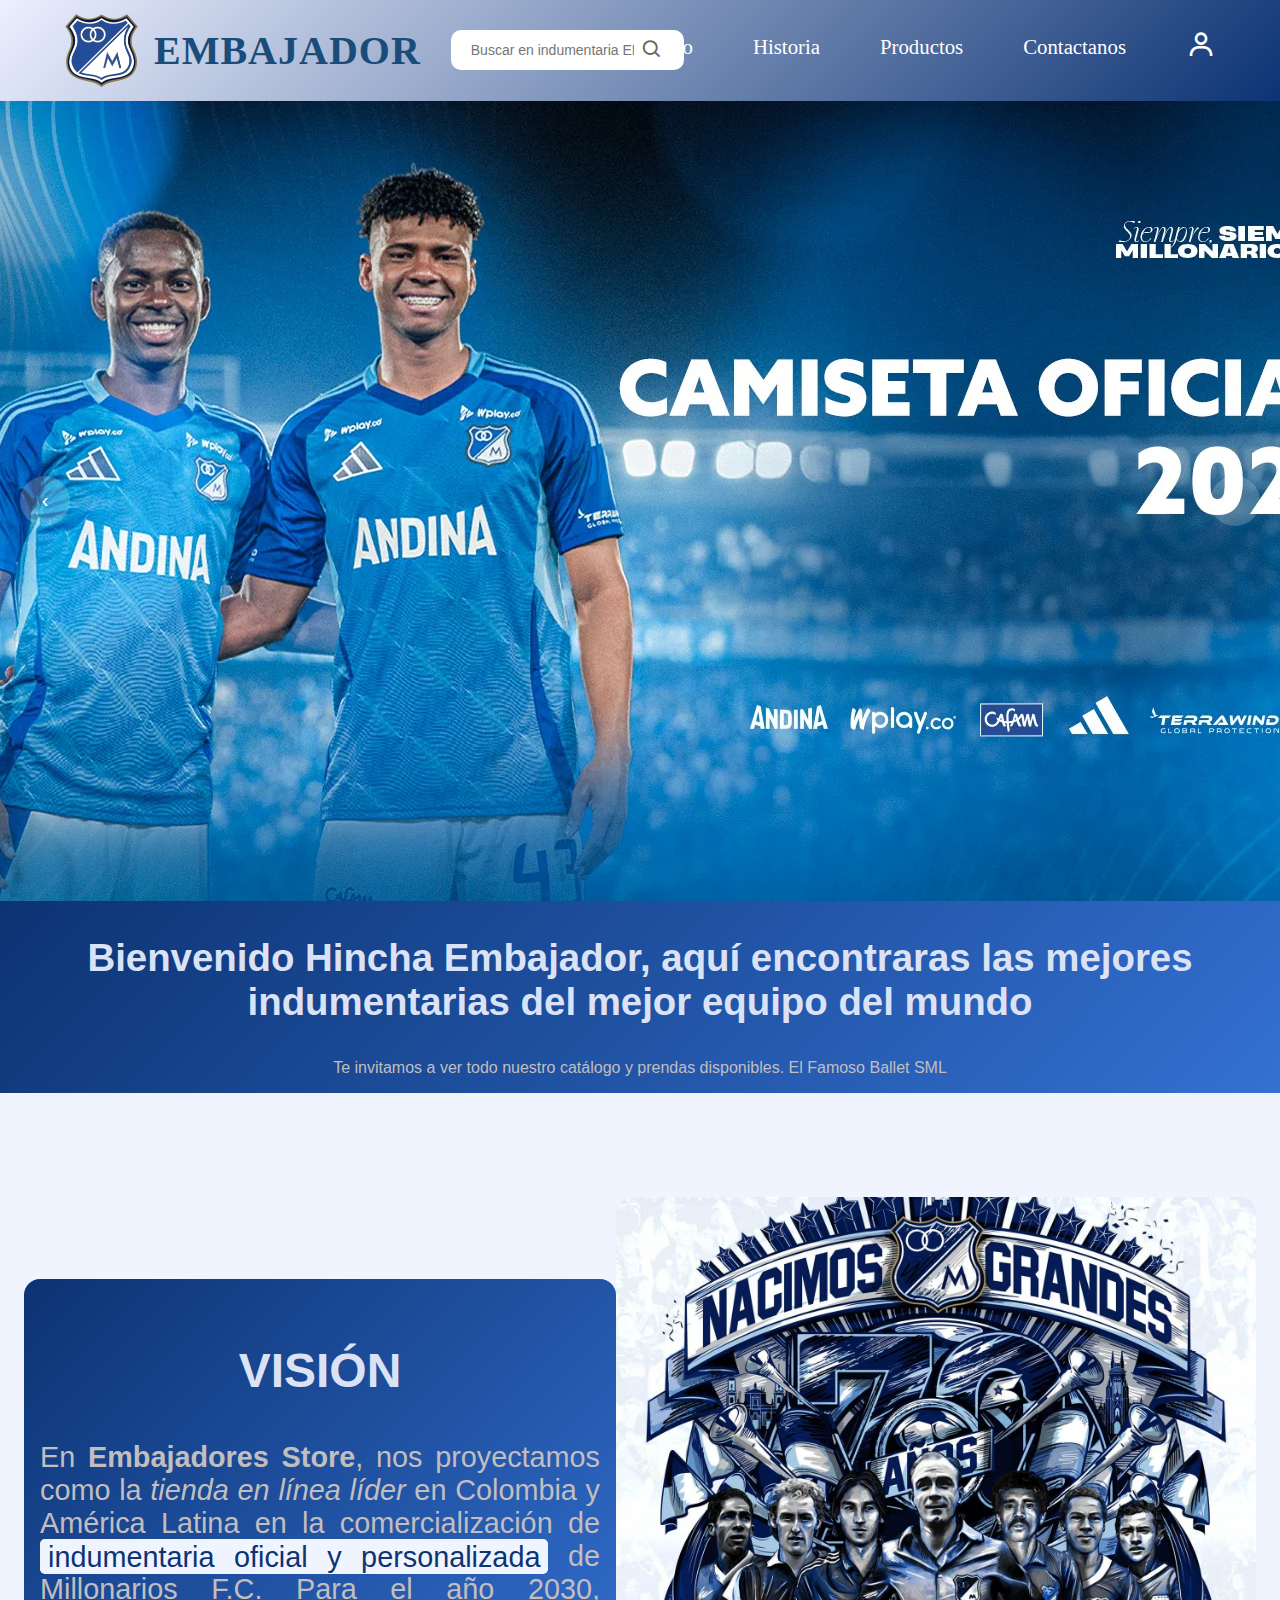
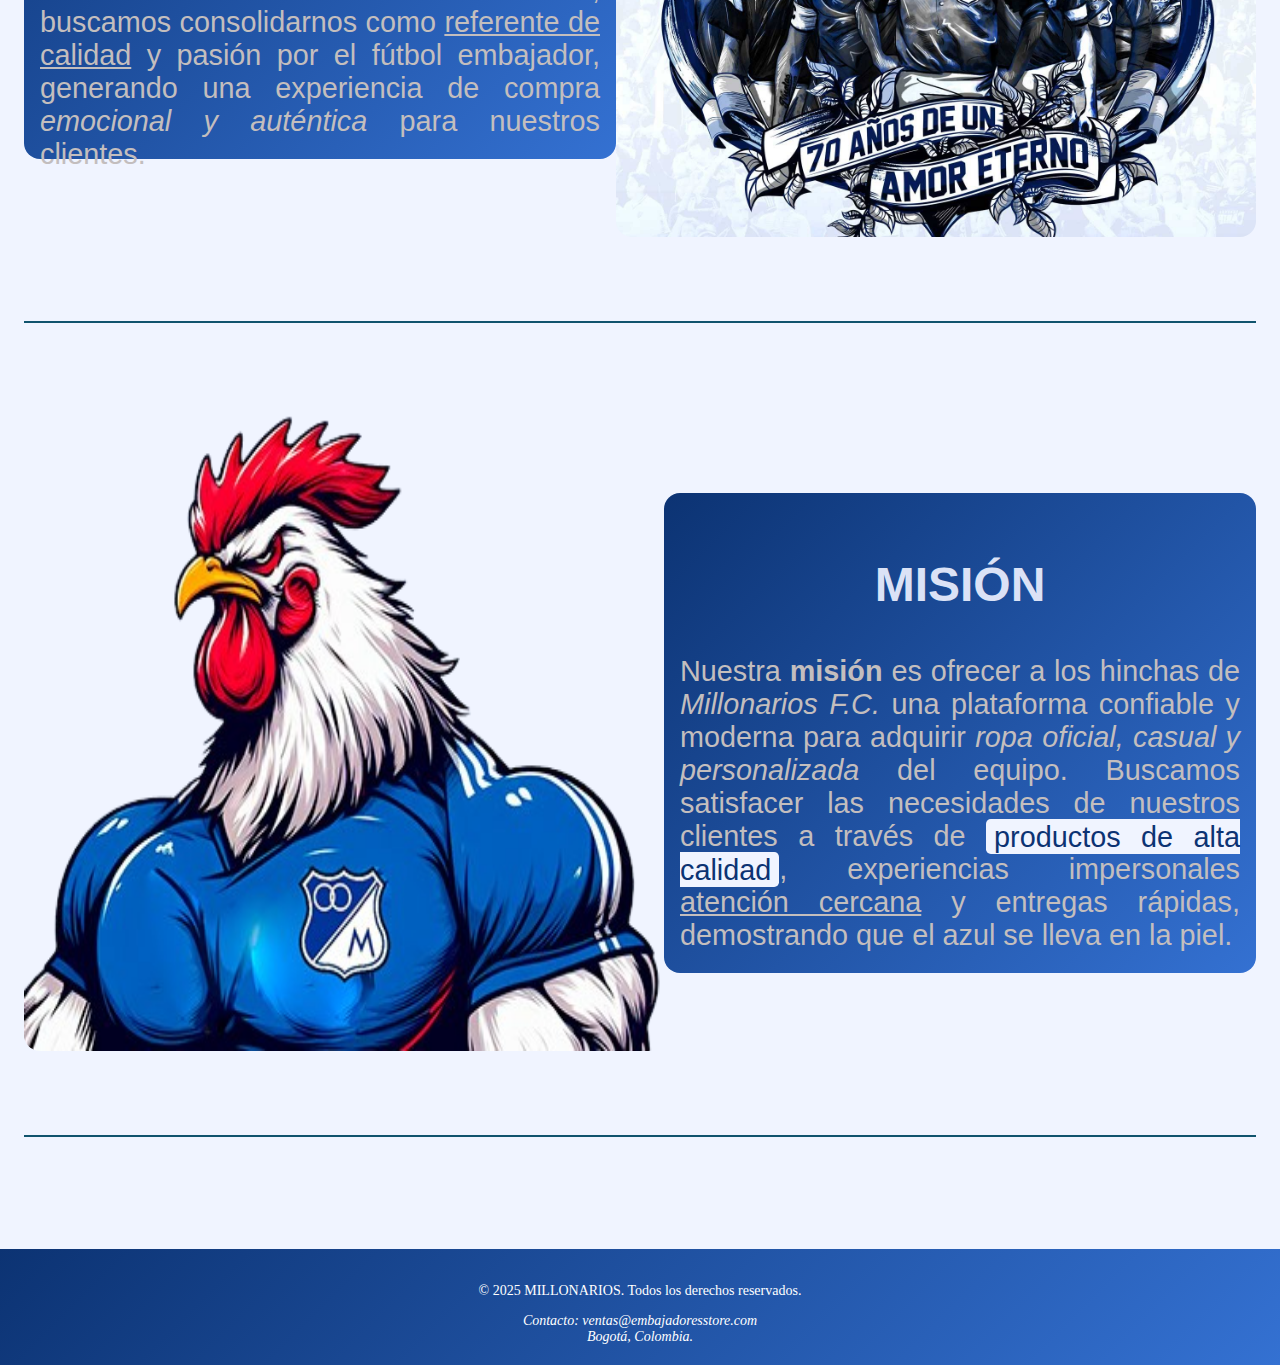
<file: index.html>
<!DOCTYPE html>
<!-- Declaración del tipo de documento: HTML5 -->
<html lang="es">
<head>
    <!-- Configuración de codificación y responsive design -->
    <meta charset="UTF-8">
    <meta name="viewport" content="width=device-width, initial-scale=1.0">
    
    <!-- Título de la pestaña del navegador -->
    <title>EMBAJADORES F.C.</title>

    <!-- Vinculación a la hoja de estilos personalizada -->
    <link rel="stylesheet" href="vistas/css/style.css">

    <!-- Vinculación a los iconos de Boxicons -->
    <link href='https://unpkg.com/boxicons@2.1.4/css/boxicons.min.css' rel='stylesheet'>

    <!-- Ícono de la pestaña del navegador -->
    <link rel="icon" href="vistas/img/Millos.png" type="image/png">
</head>
<body>

    <!-- Encabezado principal con logo, buscador y menú de navegación -->
    <header class="header">
        <div class="header-content">

            <!-- Sección del logo -->
            <div class="logo">
                <img class="logo-millos" src="vistas/img/Millos.png" alt="">
                <h1>EMBAJADOR</h1>
            </div>
            
            <!-- Buscador en la cabecera -->
            <div class="buscador">
                <input type="text" placeholder="Buscar en indumentaria EMBAJADORA..." />
                <button class="buscador-btn"><i class='bx bx-search'></i></button>
            </div>
            
            <!-- Menú de navegación -->
            <nav class="nav-menu">
                <a href="index.html">Inicio</a>
                <a href="vistas/html/historia.html">Historia</a>
                <a href="vistas/html/productos.html">Productos</a>
                <a href="vistas/html/contactanos.html">Contactanos</a>

                <!-- Ícono de usuario (enlace a login) -->
                <div class="user-icon">
                    <a href="vistas/html/login.html"><i class='bx bx-user'></i></a>
                </div>
            </nav>
        </div>
    </header>

    <!-- Sección de carrusel o banner con imágenes destacadas -->
    <section class="millos-banner">
        <!-- Flecha izquierda para desplazamiento -->
        <button class="nav-arrow left">‹</button>

        <!-- Contenedor del carrusel -->
        <div class="carrusel-content">
            <div class="img_carrusel">
                <img src="vistas/img/carrusel_1.webp" alt="">
            </div>
        </div>

        <!-- Flecha derecha para desplazamiento -->
        <button class="nav-arrow right">›</button>
    </section>

    <!-- Sección de bienvenida -->
    <section class="welcome-section">
        <h3>Bienvenido Hincha Embajador, aquí encontraras las mejores indumentarias del mejor equipo del mundo</h3>
        <p>Te invitamos a ver todo nuestro catálogo y prendas disponibles. El Famoso Ballet SML</p>
    </section>

    <!-- Sección de información institucional (visión y misión) -->
    <section class="conocenos">

        <!-- Sub-sección Visión -->
        <section class="vision">
            <div class="vision-section">
                <h3>VISIÓN</h3>
                <p>
                    En <strong>Embajadores Store</strong>, nos proyectamos como la <em>tienda en línea líder</em> en Colombia y América Latina en la comercialización de 
                    <mark>indumentaria oficial y personalizada</mark> de Millonarios F.C. 
                    Para el año 2030, buscamos consolidarnos como <ins>referente de calidad</ins> y pasión por el fútbol embajador, 
                    generando una experiencia de compra <i>emocional y auténtica</i> para nuestros clientes.
                </p>
            </div>

            <!-- Imagen asociada a la visión -->
            <div class="img_vision">
                <img src="vistas/img/vision.jpg" alt="">
            </div>
        </section>

        <!-- Línea divisoria -->
        <hr class="linea-index">

        <!-- Sub-sección Misión -->
        <section class="mision">
            <!-- Imagen asociada a la misión -->
            <div class="img_mision">
                <img src="vistas/img/mision.png" alt="">
            </div>

            <div class="mision-section">
                <h3>MISIÓN</h3>
                <p>
                    Nuestra <strong>misión</strong> es ofrecer a los hinchas de <cite>Millonarios F.C.</cite> una plataforma confiable y moderna para adquirir 
                    <em>ropa oficial, casual y personalizada</em> del equipo. Buscamos satisfacer las necesidades de nuestros clientes a través de 
                    <mark>productos de alta calidad</mark>, experiencias impersonales <ins>atención cercana</ins> y entregas rápidas, 
                    demostrando que el azul se lleva en la piel.
                </p>
            </div>
        </section>

        <!-- Línea divisoria -->
        <hr class="linea-index">

    </section>

    <!-- Pie de página con derechos de autor y datos de contacto -->
    <footer>
        <p>&copy; 2025 MILLONARIOS. Todos los derechos reservados.</p>

        <!-- Información de contacto -->
        <address>
            Contacto: ventas@embajadoresstore.com<br>
            Bogotá, Colombia.
        </address>
    </footer>
    
</body>
</html>
</file>
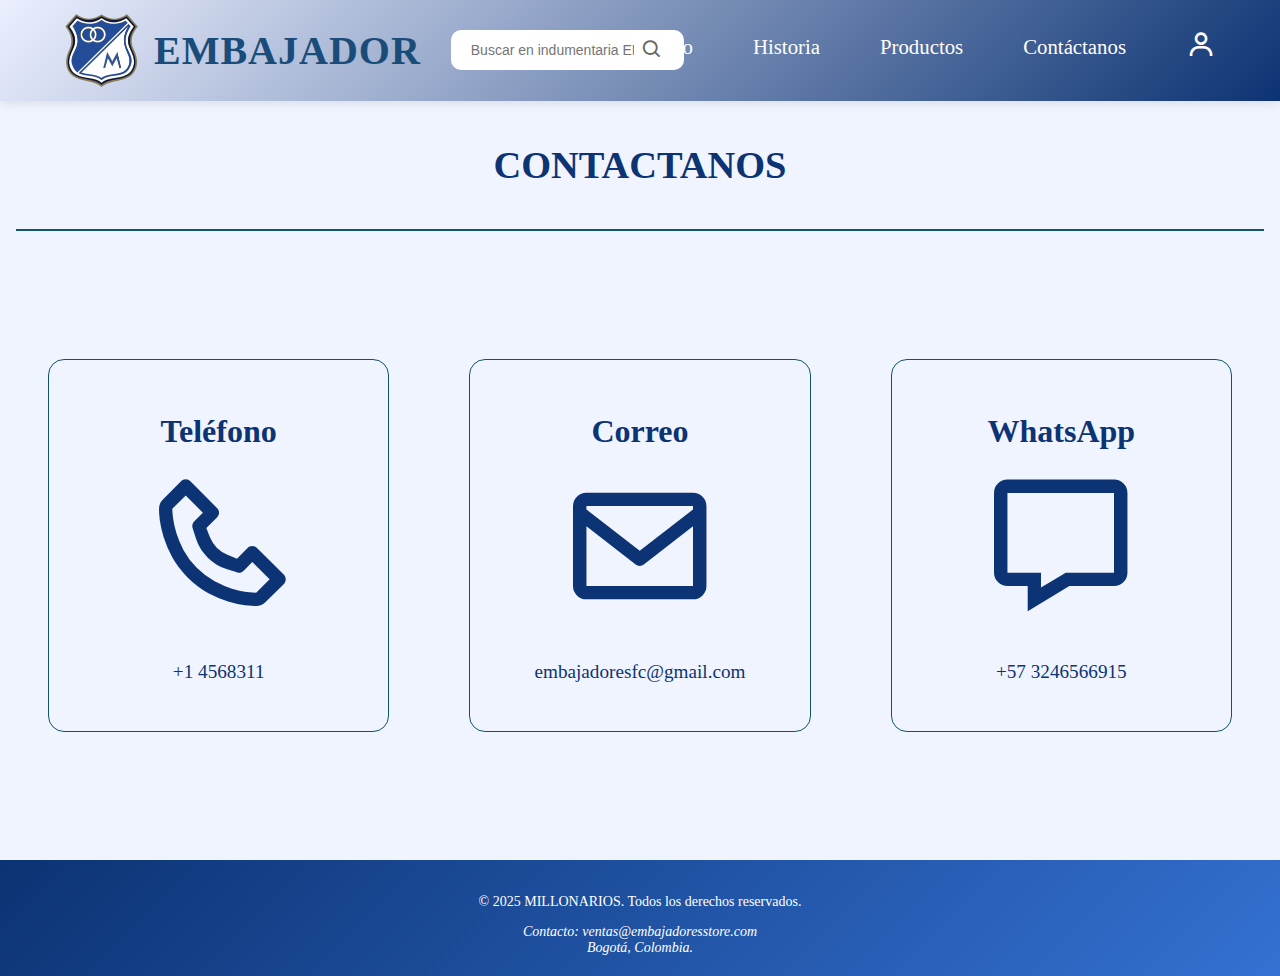
<file: vistas/html/contactanos.html>
<!DOCTYPE html>
<html lang="en">
<head>
    <meta charset="UTF-8">
    <meta name="viewport" content="width=device-width, initial-scale=1.0">
    <title>EMBAJADORES F.C.</title>
    <link rel="stylesheet" href="../css/style.css">
    <link href='https://unpkg.com/boxicons@2.1.4/css/boxicons.min.css' rel='stylesheet'>
    <link rel="icon" href="../img/Millos.png" type="image/png">
</head>
<body>

    <!-- Encabezado -->
    <header class="header">
        <div class="header-content">
            <div class="logo">
                <img class="logo-millos" src="../img/Millos.png" alt="Logo Millonarios F.C.">
                <h1>EMBAJADOR</h1>
            </div>
            
            <!-- Buscador -->
            <div class="buscador">
                <input type="text" placeholder="Buscar en indumentaria EMBAJADORA..." />
                <button class="buscador-btn"><i class='bx bx-search'></i></button>
            </div>
            
            <!-- Menú de navegación -->
            <nav class="nav-menu">
                <a href="../../index.html">Inicio</a>
                <a href="historia.html">Historia</a>
                <a href="productos.html">Productos</a>
                <a href="contactanos.html">Contáctanos</a>
                <div class="user-icon">
                    <a href="login.html"><i class='bx bx-user'></i></a>
                </div>
            </nav>
        </div>
    </header>

    <!-- Contenido principal -->
    <main class="contenido-main">
        <div class="titulo">
            <h3>CONTACTANOS</h3>
        </div>

        <hr class="linea-titulo">

        <section class="contactanos-section">
            
            <!-- Teléfono -->
            <div class="contactanos-contenido">
                <h1>Teléfono</h1>
                <i class='bx bx-phone'></i> 
                <p>+1 4568311</p>
            </div>

            <!-- Correo -->
            <div class="contactanos-contenido">
                <h1>Correo</h1>
                <i class='bx bx-envelope'></i>   
                <p>embajadoresfc@gmail.com</p>
            </div>

            <!-- WhatsApp -->
            <div class="contactanos-contenido">
                <h1>WhatsApp</h1>
                <i class='bx bx-message'></i>  
                <p>+57 3246566915</p>
            </div>

        </section>
    </main>

    <!-- Pie de página -->
    <footer>
        <p>&copy; 2025 MILLONARIOS. Todos los derechos reservados.</p>
        <address>
            Contacto: ventas@embajadoresstore.com<br>
            Bogotá, Colombia.
        </address>
    </footer>

</body>
</html>
</file>
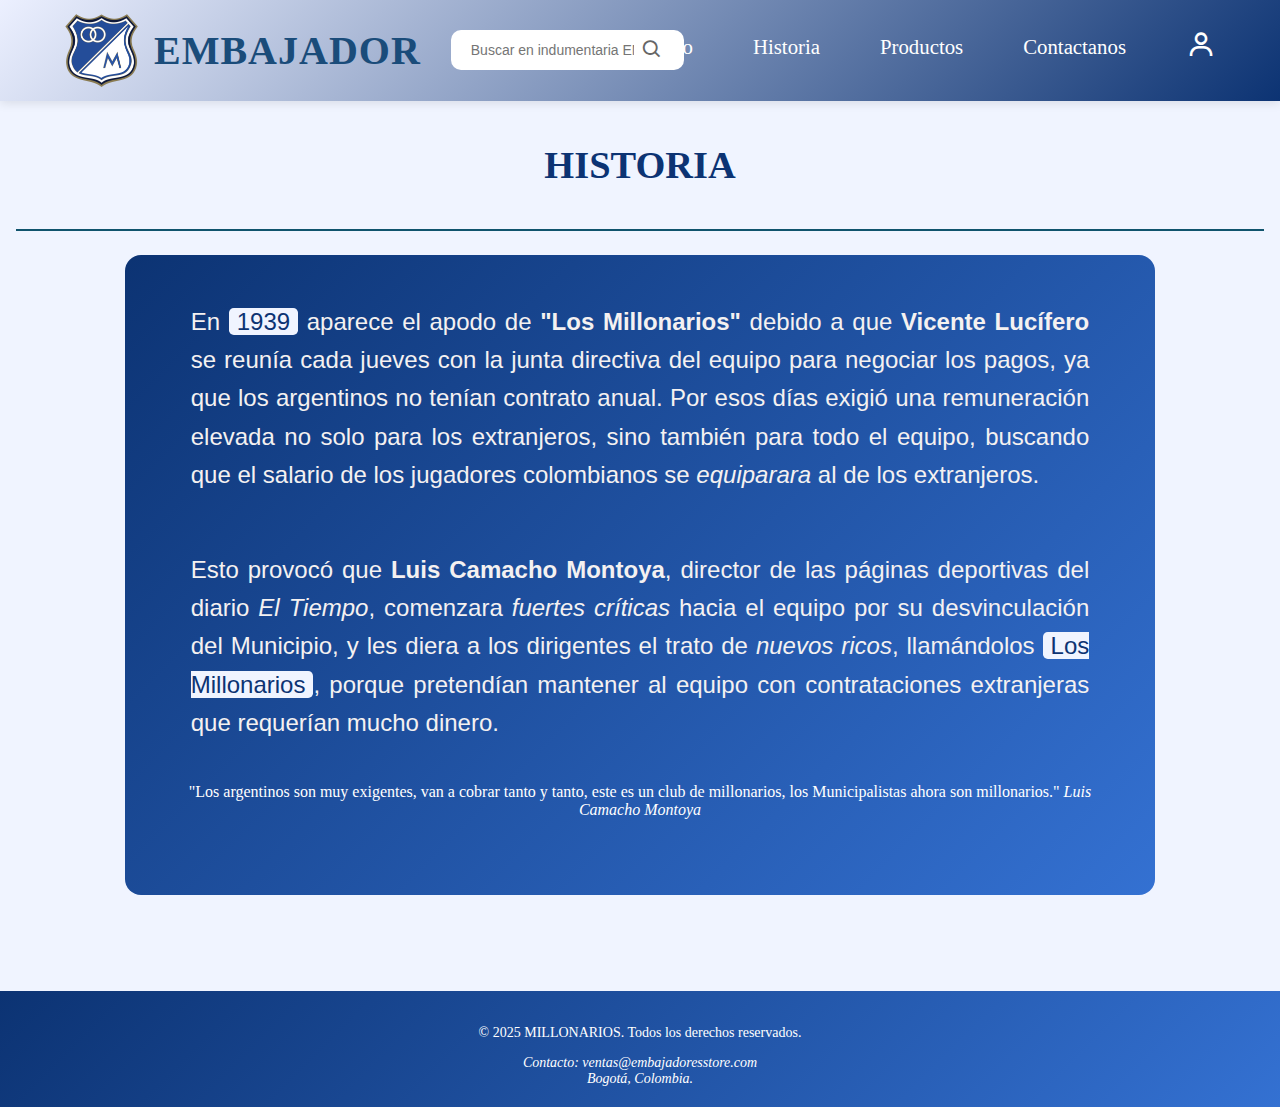
<file: vistas/html/historia.html>
<!DOCTYPE html>
<html lang="en">
<head>
    <!-- Configuración básica del documento -->
    <meta charset="UTF-8">
    <meta name="viewport" content="width=device-width, initial-scale=1.0">
    <title>EMBAJADORES F.C.</title>

    <!-- Enlace a la hoja de estilos personalizada -->
    <link rel="stylesheet" href="../css/style.css">

    <!-- Iconos de Boxicons -->
    <link href='https://unpkg.com/boxicons@2.1.4/css/boxicons.min.css' rel='stylesheet'>

    <!-- Icono del sitio (favicon) -->
    <link rel="icon" href="../img/Millos.png" type="image/png">
</head>
<body>

    <!-- Encabezado principal con logo, buscador y menú de navegación -->
    <header class="header">
        <div class="header-content">

            <!-- Sección del logo -->
            <div class="logo">
                <img class="logo-millos" src="../img/Millos.png" alt="">
                <h1>EMBAJADOR</h1>
            </div>
            
            <!-- Barra de búsqueda -->
            <div class="buscador">
                <input type="text" placeholder="Buscar en indumentaria EMBAJADORA..." />
                <button class="buscador-btn"><i class='bx bx-search'></i></button>
            </div>
            
            <!-- Menú de navegación -->
            <nav class="nav-menu">
                <a href="../../index.html">Inicio</a>
                <a href="historia.html">Historia</a>
                <a href="productos.html">Productos</a>
                <a href="contactanos.html">Contactanos</a>

                <!-- Icono de usuario (acceso a login) -->
                <div class="user-icon">
                    <a href="login.html"><i class='bx bx-user'></i></a>
                </div>
            </nav>
        </div>
    </header>

    <!-- Contenido principal de la página -->
    <main class="contenido-main">

        <!-- Título principal -->
        <div class="titulo">
            <h3>HISTORIA</h3>
        </div>

        <!-- Línea divisoria -->
        <hr class="linea-titulo">

        <!-- Sección que contiene la historia del club -->
        <section class="historia-section">

            <!-- Contenedor del contenido textual e imágenes -->
            <div class="contenido-historia">
                
                <!-- Primer párrafo de la historia -->
                <p>En <mark>1939</mark> aparece el apodo de <strong>"Los Millonarios"</strong> debido a que <b>Vicente Lucífero</b> 
                se reunía cada jueves con la junta directiva del equipo para negociar los pagos, ya que los argentinos no tenían contrato anual.
                Por esos días exigió una remuneración elevada no solo para los extranjeros, sino también para todo el equipo, 
                buscando que el salario de los jugadores colombianos se <em>equiparara</em> al de los extranjeros.</p>

                <!-- Segundo párrafo y cita histórica -->
                <p>Esto provocó que <strong>Luis Camacho Montoya</strong>, director de las páginas deportivas del diario <cite>El Tiempo</cite>, 
                comenzara <em>fuertes críticas</em> hacia el equipo por su desvinculación del Municipio, y les diera a los dirigentes el trato de 
                <i>nuevos ricos</i>, llamándolos <mark>Los Millonarios</mark>,
                porque pretendían mantener al equipo con contrataciones extranjeras que requerían mucho dinero.</p>

                <!-- Cita textual del periodista -->
                <blockquote>
                "Los argentinos son muy exigentes, van a cobrar tanto y tanto, este es un club de millonarios,
                los Municipalistas ahora son millonarios."
                <cite>Luis Camacho Montoya</cite>
                </blockquote>

                <!-- Galería de imágenes históricas -->
                <div class="contenido-img-historia">
                    <div class="img-historia">
                        <img src="../img/historia_1.jpg" alt="">
                    </div>
                    <div class="img-historia">
                        <img src="../img/historia_2.jpeg" alt="">
                    </div>
                </div>

                <!-- Continuación de la narrativa histórica -->
                <p>Así nació el apodo que se convertiría en su <strong>nombre definitivo</strong>, 
                ya que la gente empezó a conocer y llamar al equipo más por el apodo <mark>"Los Millonarios"</mark>
                que por su nombre original. Cabe resaltar que en el año <sup>1932</sup>, el club argentino <strong>River Plate</strong> 
                ya tenía ese apodo por hacer grandes contrataciones en esa época.</p>

                <!-- Imagen individual -->
                <div class="contenido-img-historia">
                    <div class="img-historia2">
                        <img src="../img/historia_3.jpg" alt="">
                    </div>
                </div>

                <!-- Detalles del origen del nombre oficial y resultados del primer partido con el nombre -->
                <p>El <b>13 de agosto de 1939</b>, en una reunión en el Café <q>El Gato Negro</q> (calle 16 con carrera octava), 
                denominaron oficialmente al equipo como <ins>"Los Millonarios"</ins>, como parte de un agregado en su nombre. 
                Ese mismo día, golearon <strong>6-0</strong> al <i>Deportivo Barranquilla</i>, con goles de <b>Luis Timón</b> (1-0 <em>
                en franco offside</em>, y 5-0), <b>Martínez</b>, <b>Ruiz Díaz</b>, <b>Zapata</b> y un <del>autogol</del> 
                <ins>gol en contra</ins> de <b>López</b>.</p>

                <!-- Más imágenes históricas -->
                <div class="contenido-img-historia">
                    <div class="img-historia">
                        <img src="../img/historia_5.png" alt="">
                    </div>
                    <div class="img-historia">
                        <img src="../img/historia_6.jpg" alt="">
                    </div>
                </div>

                <!-- Descripción del uniforme original -->
                <p>En ese juego estrenaron un uniforme azul con medias grises, inspirado en el que usaba el equipo argentino <strong>Tigre</strong>, 
                que había sido portada de la revista <cite>El Gráfico</cite>, y del cual <b>Fernando Paternoster</b> era hincha. Posteriormente, 
                por sugerencia del dirigente <b>Manuel Briceño Pardo</b>, se cambió la pantaloneta a color blanco y las medias a azul, 
                estableciendo así el uniforme actual.</p>

                <!-- Formación inicial del equipo con nombres de los jugadores -->
                <p>El primer equipo al que se le llamó <mark>Millonarios</mark> formaba con: <small>Carlos Álvarez, Antenor Rodríguez (Capitán), 
                Ignacio ‘‘Nacho’’ Izquierdo, Alfredo Cuezzo, Alfonso ‘‘Che’’ Piedrahíta, Óscar Sabransky, Vicente Lucífero, Antonio Ruiz Díaz,
                Luis Timón, José Antonio ‘‘Mico’’ Zapata y Antonio Martínez.</small></p>

                <!-- Imagen adicional -->
                <div class="contenido-img-historia">
                    <div class="img-historia2">
                        <img src="../img/historia_4.jpg" alt="">
                    </div>
                </div>

                <!-- Final de la narración histórica -->
                <p>Desde su creación, <strong>Millonarios</strong> se convirtió en uno de los equipos más importantes de Colombia,
                al conseguir títulos en torneos de liga aficionados, partidos internacionales, y al hacer giras por todo el país logrando importantes 
                triunfos. Fue también <em>gran favorito</em> desde el inicio del primer campeonato de Fútbol Profesional Colombiano en <b>1948</b>.</p>

                <!-- Imagen final -->
                <div class="contenido-img-historia">
                    <div class="img-historia2">
                        <img src="../img/historia_7.jpg" alt="">
                    </div>
                </div>

            </div>
        </section>
    </main>

    <!-- Pie de página con derechos de autor e información de contacto -->
    <footer>
        <p>&copy; 2025 MILLONARIOS. Todos los derechos reservados.</p>
        <address>
            Contacto: ventas@embajadoresstore.com<br>
            Bogotá, Colombia.
        </address>
    </footer>

</body>
</html>
</file>
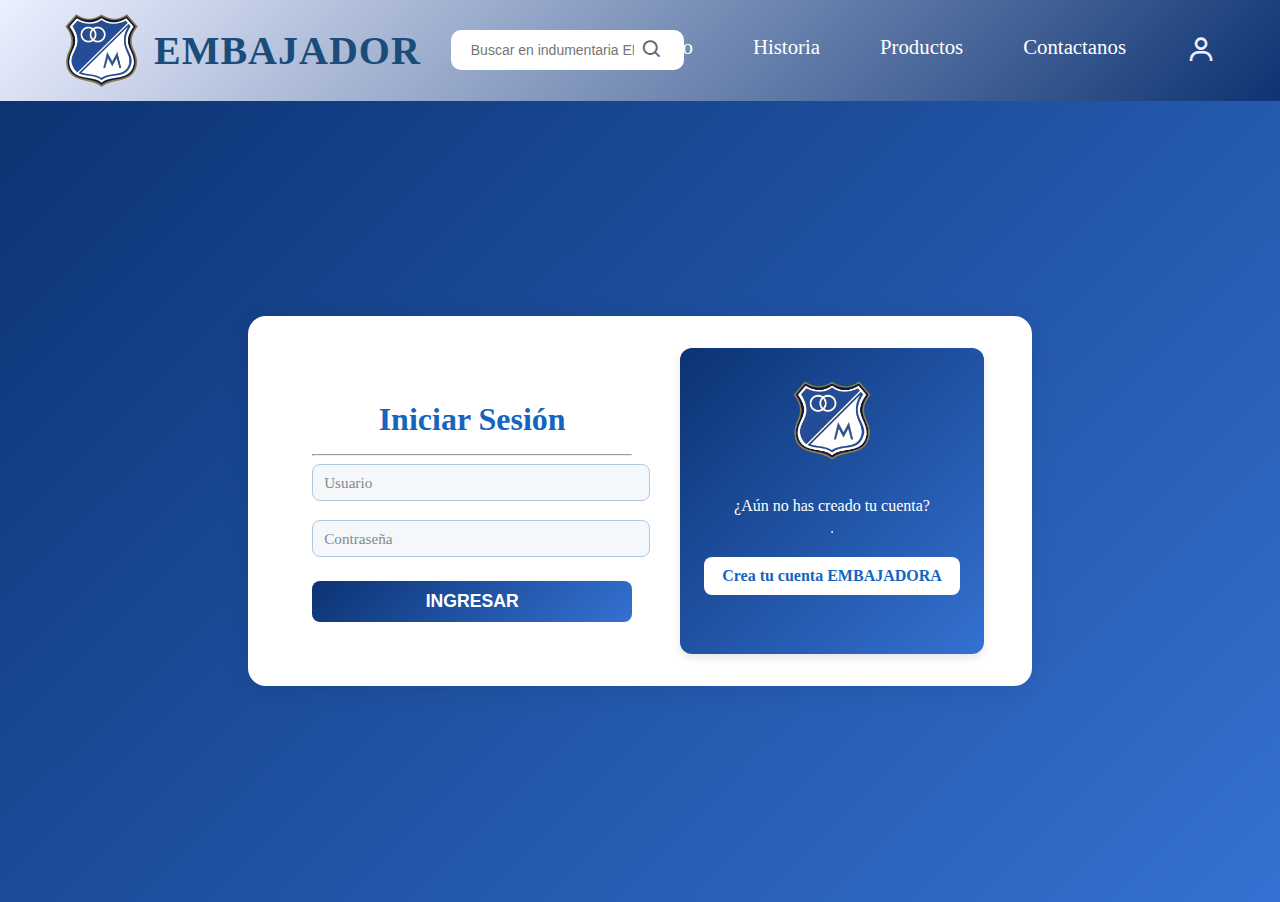
<file: vistas/html/login.html>
<!DOCTYPE html>
<html lang="en">
<head>
    <meta charset="UTF-8">
    <meta name="viewport" content="width=device-width, initial-scale=1.0">
    <title>EMBAJADORES F.C.</title>
    <link rel="stylesheet" href="../css/style.css">
    <link href='https://unpkg.com/boxicons@2.1.4/css/boxicons.min.css' rel='stylesheet'>
    <link rel="icon" href="../img/Millos.png" type="image/png">
</head>
<body >

    
    <header class="header">
        <div class="header-content">
            <div class="logo">
                <img class="logo-millos" src="../img/Millos.png" alt="">
                <h1>EMBAJADOR</h1>
            </div>
            
            <div class="buscador">
                <input type="text" placeholder="Buscar en indumentaria EMBAJADORA..." />
                <button class="buscador-btn"><i class='bx  bx-search'  ></i> </button>
            </div>
            
            <nav class="nav-menu">
                <a href="../../index.html">Inicio</a>
                <a href="historia.html">Historia</a>
                <a href="productos.html">Productos</a>
                <a href="contactanos.html">Contactanos</a>
                <div class="user-icon"><i class='bx  bx-user'  ></i></div>
            </nav>
        </div>
    </header>


<main class="contenido-main-login">
        
    <section class="login">
        <div class="contenedor">
            <div class="rayas_form">
                
                <div class="formulario">
                    <form>
                        <h1 class="subtitulo">Iniciar Sesión</h1>
                        <hr>
                        <div class="user_boxes">
                            <div class="user-box">
                                <input type="text" name="usuario" required="">
                                <label>Usuario</label>
                            </div>
                            <div class="user-box">
                                <input type="password" name="clave" required="">
                                <label>Contraseña</label>
                            </div>
                        </div>
                        <button type="submit" name="ingresar" class="btn-ingresar">
                        INGRESAR
                        </button>
                    </form>
                </div>
            </div>
            <div class="cuadro-azul">
                <a href="#">
                    <img src="../img/Millos.png" alt="Imagen" class="imagen">
                </a>
                <p class="texto">¿Aún no has creado tu cuenta?</p>
                <hr>
                <a class="botton2" href="">
                    Crea tu cuenta EMBAJADORA
                </a>
            </div>
        </div>
    </section>

</main>



    




</body>
</html>
</file>
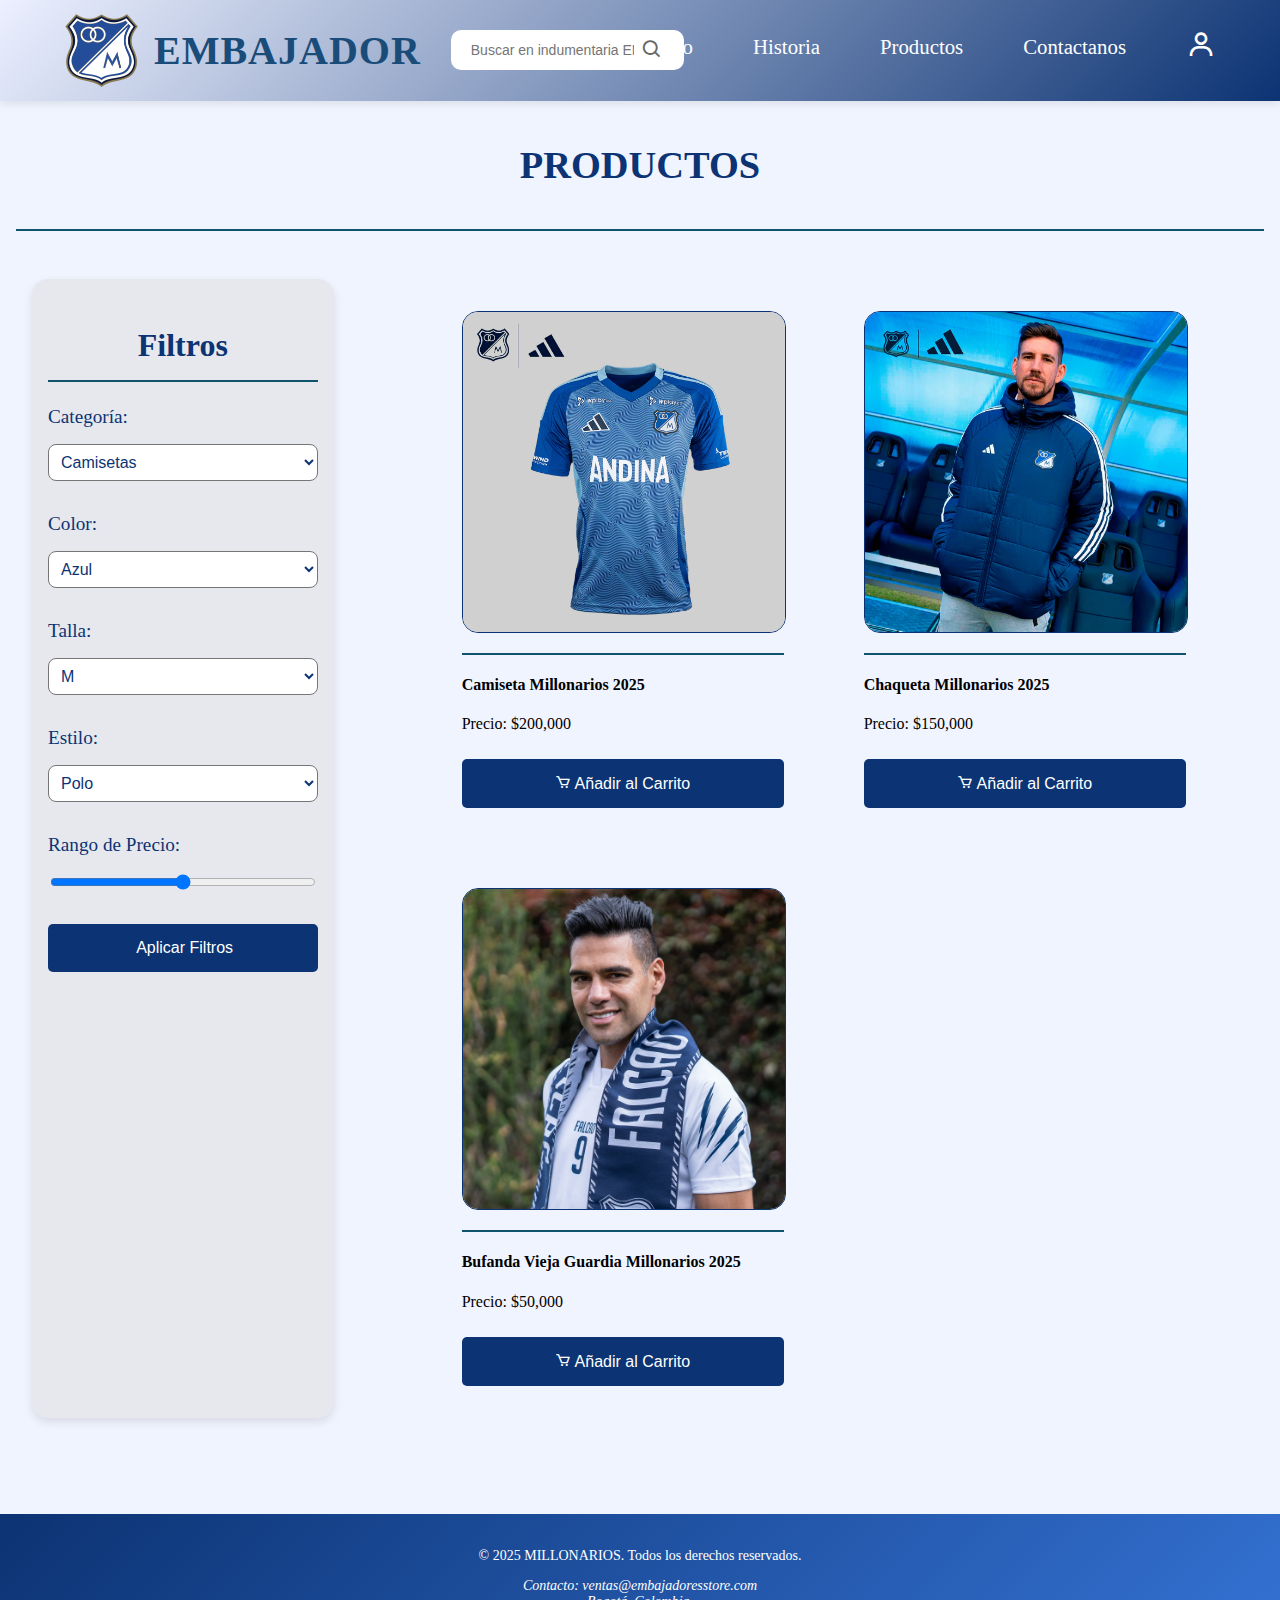
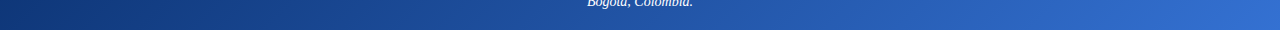
<file: vistas/html/productos.html>
<!DOCTYPE html>
<html lang="en">
<head>
    <!-- Configuración básica de codificación y vista responsiva -->
    <meta charset="UTF-8">
    <meta name="viewport" content="width=device-width, initial-scale=1.0">

    <!-- Título de la pestaña del navegador -->
    <title>EMBAJADORES F.C.</title>

    <!-- Enlace a la hoja de estilos personalizada -->
    <link rel="stylesheet" href="../css/style.css">

    <!-- Enlace a los iconos de Boxicons -->
    <link href='https://unpkg.com/boxicons@2.1.4/css/boxicons.min.css' rel='stylesheet'>

    <!-- Icono del sitio (favicon) -->
    <link rel="icon" href="../img/Millos.png" type="image/png">
</head>
<body>

    <!-- Encabezado del sitio: logo, buscador, menú de navegación -->
    <header class="header">
        <div class="header-content">

            <!-- Logo de la tienda -->
            <div class="logo">
                <img class="logo-millos" src="../img/Millos.png" alt="">
                <h1>EMBAJADOR</h1>
            </div>
            
            <!-- Barra de búsqueda -->
            <div class="buscador">
                <input type="text" placeholder="Buscar en indumentaria EMBAJADORA..." />
                <button class="buscador-btn"><i class='bx bx-search'></i></button>
            </div>
            
            <!-- Menú de navegación principal -->
            <nav class="nav-menu">
                <a href="../../index.html">Inicio</a>
                <a href="historia.html">Historia</a>
                <a href="productos.html">Productos</a>
                <a href="contactanos.html">Contactanos</a>
                <div class="user-icon">
                    <a href="login.html"><i class='bx bx-user'></i></a>
                </div>
            </nav>
        </div>
    </header>

    <!-- Contenido principal de la página -->
    <main class="contenido-main">

        <!-- Título de la sección -->
        <div class="titulo">
            <h3>PRODUCTOS</h3>
        </div>
        <hr class="linea-titulo">

        <!-- Sección de productos y filtros -->
        <section class="productos-section">

            <!-- Barra lateral de filtros -->
            <div class="cuadro-filtros">
                <h3>Filtros</h3>
                <hr class="linea-titulo">
                <form class="filtros-form">

                    <!-- Filtro por categoría -->
                    <label for="categoria">Categoría:</label>
                    <select id="categoria">
                        <option value="camisetas">Camisetas</option>
                        <option value="pantalones">Pantalones</option>
                        <option value="accesorios">Accesorios</option>
                    </select>

                    <!-- Filtro por color -->
                    <label for="categoria">Color:</label>
                    <select id="categoria">
                        <option value="azul">Azul</option>
                        <option value="blanco">Blanco</option>
                        <option value="negro">Negro</option>
                    </select>

                    <!-- Filtro por talla -->
                    <label for="categoria">Talla:</label>
                    <select id="categoria">
                        <option value="m">M</option>
                        <option value="xl">XL</option>
                        <option value="l">L</option>
                    </select>

                    <!-- Filtro por estilo -->
                    <label for="categoria">Estilo:</label>
                    <select id="categoria">
                        <option value="polo">Polo</option>
                        <option value="manga_corta">Manga corta</option>
                        <option value="manga_larga">Manga Larga</option>
                    </select>

                    <!-- Filtro por rango de precio -->
                    <label for="precio">Rango de Precio:</label>
                    <input type="range" id="precio" min="0" max="500000" step="10000">

                    <!-- Botón para aplicar los filtros -->
                    <button type="submit">
                        <i class='bx bx-menu-filter'></i> Aplicar Filtros
                    </button>
                </form>
            </div>

            <!-- Contenedor de los productos -->
            <div class="contenedor-productos">

                <!-- Producto 1 -->
                <div class="producto">
                    <img src="../img/producto_1.webp" alt="Camiseta Millonarios 2025">
                    <hr class="linea-titulo">
                    <h4>Camiseta Millonarios 2025</h4>
                    <p>Precio: $200,000</p>
                    <button><i class='bx bx-cart'></i> Añadir al Carrito</button>
                </div>

                <!-- Producto 2 -->
                <div class="producto">
                    <img src="../img/producto_2.webp" alt="Chaqueta Millonarios 2025">
                    <hr class="linea-titulo">
                    <h4>Chaqueta Millonarios 2025</h4>
                    <p>Precio: $150,000</p>
                    <button><i class='bx bx-cart'></i> Añadir al Carrito</button>
                </div>

                <!-- Producto 3 -->
                <div class="producto">
                    <img src="../img/producto_3.webp" alt="Bufanda Millonarios 2025">
                    <hr class="linea-titulo">
                    <h4>Bufanda Vieja Guardia Millonarios 2025</h4>
                    <p>Precio: $50,000</p>
                    <button><i class='bx bx-cart'></i> Añadir al Carrito</button>
                </div>

                <!-- Aquí puedes seguir agregando más productos -->

            </div>
        </section>
    </main>

    <!-- Pie de página -->
    <footer>
        <p>&copy; 2025 MILLONARIOS. Todos los derechos reservados.</p>
        <address>
            Contacto: ventas@embajadoresstore.com<br>
            Bogotá, Colombia.
        </address>
    </footer>

</body>
</html>
</file>
<file: vistas/css/style.css>
body{
    background-color: #f0f4ff;
    margin: 0;
}



.header {
    background: linear-gradient(135deg, #ecf0ff 0%, #0c3373 100%);
    color: rgb(26, 76, 122);
    box-shadow: 0 2px 10px rgba(0,0,0,0.1);
}

.header-content {
    display: flex;
    align-items: center;
    justify-content: space-between;
    margin-left: 4rem;
    margin-right: 4rem;
}
.logo {
    display: flex;
    align-items: center;
    gap: 15px;
}

.logo-millos {
    width: 75px;
    height: 75px;
    display: flex;
    align-items: center;
    justify-content: left;
    font-weight: bold;
    color: #1e3a8a;
    font-size: 18px;
}

.logo h1 {
    font-size: 40px;
    font-weight: bold;
    letter-spacing:1px;
}

.buscador {
    flex: 1;
    max-width: 350px;
    margin: 0 30px;
    position: relative;
}

.buscador input {
    width: 100%;
    padding: 12px 50px 12px 20px;
    border: none;
    border-radius: 10px;
    font-size: 14px;
    outline: none;
}

.buscador-btn {
    position: absolute;
    right: 10px;
    top: 50%;
    transform: translateY(-50%);
    background: none;
    border: none;
    cursor: pointer;
    color: #666;
    right: -55px;
}

.buscador-btn i {
    font-size: 22px;
    transition: color 0.3s;
}

.nav-menu {
    display: flex;
    gap: 60px;
    align-items: center;
}

.nav-menu a {
    color: white;
    font-size: 1.3rem;
    text-decoration: none;
    font-weight: 500;
    transition: opacity 0.5s;
    border-bottom: 2px solid transparent;
    padding-bottom: 5px;
}

.nav-menu a:hover, .nav-menu a.active {
    opacity: 0.8;
    border-bottom-color: white;
}

.user-icon {
    height: 50px;
    display: flex;
    align-items: center;
    justify-content: center;
    cursor: pointer;
    color: #ecf0ff;
}

.user-icon i{
    font-size: 30px;
    transition: color 0.3s;
}

/* Index */

.millos-banner {
    padding: 0; /* Eliminamos padding para ocupar todo el ancho */
    position: relative;
    overflow: hidden;
    width: 100%;
    height: 50rem; /* Definimos altura fija */
}

.carrusel-content {
    width: 100%;
    height: 50rem;
    margin: 0;
    display: flex;
    align-items: center;
}

.img_carrusel {
    width: 100%;
    height: 100%;
    display: flex;
    justify-content: center;
    align-items: center;
}

.img_carrusel img {
    width: 100%;
    height: 100%;
    object-fit: cover; /* Esto hace que la imagen cubra todo el contenedor sin deformarse */
    object-position: center; /* Centra la imagen */
}





/* Navigation arrows */
.nav-arrow {
    position: absolute;
    top: 50%;
    transform: translateY(-50%);
    background: rgba(255,255,255,0.2);
    border: none;
    color: white;
    width: 50px;
    height: 50px;
    border-radius: 50%;
    cursor: pointer;
    font-size: 20px;
    z-index: 3;
}

.nav-arrow.left {
    left: 20px;
}

.nav-arrow.right {
    right: 20px;
}

/* Welcome Section */
.welcome-section {
    height: 12rem;
    padding: 0 20px;
    text-align: center;
    background: linear-gradient(135deg, #0c3373 0%, #3471d2 100%);
    color: #fff;
    display: flex;
    flex-direction: column;
    align-items: center;
    justify-content: center;
}

.welcome-section h3 {
    font-size: 2.4rem;
    font-family: 'Franklin Gothic Medium', 'Arial Narrow', Arial, sans-serif;
    color: #dbe2f6;
    margin-bottom: 15px;
}

.welcome-section p {
    color: #c3bebe;
    font-family: 'Franklin Gothic Medium', 'Arial Narrow', Arial, sans-serif;
    font-size: 16px;
    line-height: 1.6;
}

.conocenos{
    padding: 1.5rem;
}

.vision{
    display: flex;
    justify-content: space-between;
    align-items: center;

}


.vision-section {
    margin-top: 5rem;
    width: 50%;
    height: 28rem;
    padding:1rem;
    border-radius: 1rem;
    text-align: center;
    background: linear-gradient(135deg, #0c3373 0%, #3471d2 100%);
    color: #fff;
    display: flex;
    flex-direction: column;
    align-items: center;
}

.vision-section h3 {
    font-size: 3rem;
    font-family: 'Franklin Gothic Medium', 'Arial Narrow', Arial, sans-serif;
    color: #dbe2f6;
    margin-bottom: 15px;
}

.vision-section p {
    color: #c3bebe;
    font-family: 'Gill Sans', 'Gill Sans MT', Calibri, 'Trebuchet MS', sans-serif;
    font-size: 1.8rem;
    text-align: justify;
}  

.vision-section p mark{

    background-color: #f0f4ff; /* Color de fondo del resaltado */
    color: #0c3373; /* Color del texto resaltado */
    padding: 0.1rem 0.5rem; /* Espaciado interno para el resaltado */
    border-radius: 0.3rem; /* Bordes redondeados para el resaltado */

}

.img_vision{
    margin-top: 5rem;
}

.img_vision img {
    width: 40rem;
    height: 40rem;
    object-fit: cover; /* Esto hace que la imagen cubra todo el contenedor sin deformarse */
    object-position: center; /* Centra la imagen */
    border-radius: 1rem;
}

.mision {
    display: flex;
    justify-content: space-between;
    align-items: center;
}

.mision-section {
    margin-top: 5rem;
    margin-left: auto;
    width: 50%;
    height: 28rem;
    padding:1rem;
    border-radius: 1rem;
    text-align: center;
    background: linear-gradient(135deg, #0c3373 0%, #3471d2 100%);
    color: #fff;
    display: flex;
    flex-direction: column;
    align-items: center;
}

.mision-section h3 {
    font-size: 3rem;
    font-family: 'Franklin Gothic Medium', 'Arial Narrow', Arial, sans-serif;
    color: #dbe2f6;
    margin-bottom: 15px;
}

.mision-section p {
    color: #c3bebe;
    font-family: 'Gill Sans', 'Gill Sans MT', Calibri, 'Trebuchet MS', sans-serif;
    font-size: 1.8rem;
    text-align: justify;
}

.mision-section p mark{

    background-color: #f0f4ff; /* Color de fondo del resaltado */
    color: #0c3373; /* Color del texto resaltado */
    padding: 0.1rem 0.5rem; /* Espaciado interno para el resaltado */
    border-radius: 0.3rem; /* Bordes redondeados para el resaltado */

}


.img_mision{
    margin-top: 5rem;
}

.img_mision img {
    width: 40rem;
    height: 40rem;
    border-radius: 1rem;
}

.linea-index{
    margin-top: 5rem;
    border: 1px solid #10536d;
}


/* Footer */
footer {
    margin-top: 5rem;
    background: linear-gradient(135deg, #0c3373 0%, #3471d2 100%);
    color: #fff;
    padding: 20px 0;
    text-align: center;
    font-size: 14px;
}

/* Historia Section */


.contenido-main{
    padding: 1rem;
}



.titulo {
    height: 6rem;
    padding: 0 20px;
    text-align: center;
    display: flex;
    flex-direction: column;
    align-items: center;
    justify-content: center;
}

.titulo h3 {
    font-size: 2.4rem;
    font-family:Georgia, 'Times New Roman', Times, serif;
    color: #0c3373;
    
}
.historia-section{
    display: flex;
    flex-direction: column;
    align-items: center;
    justify-content: center;

}



.linea-titulo {
    margin-top: 1rem;
    border: 1px solid #10536d;
}

.contenido-historia{
    margin-top: 1rem;
    width: 80%;
    height: 38rem;
    padding:1rem;
    overflow: hidden;
    overflow-y: auto;
    border-radius: 1rem;
    text-align: center;
    background: linear-gradient(135deg, #0c3373 0%, #3471d2 100%);
    color: #fff;
    display: flex;
    flex-direction: column;
    align-items: center;
}

.contenido-historia p {
    margin-top: 2rem;
    color: #f4f1f1;
    font-family: 'Gill Sans', 'Gill Sans MT', Calibri, 'Trebuchet MS', sans-serif;
    font-size: 1.5rem;
    line-height: 1.6;
    text-align: justify;
    
    width: 90%; /* Ancho máximo del párrafo */

}

.contenido-historia p mark{

    background-color: #f0f4ff; /* Color de fondo del resaltado */
    color: #0c3373; /* Color del texto resaltado */
    padding: 0.0rem 0.5rem; /* Espaciado interno para el resaltado */
    border-radius: 0.3rem; /* Bordes redondeados para el resaltado */

}

.contenido-img-historia{
    display: flex;
    justify-content: space-between;
    gap: 5rem;
    align-items: center;
    margin-top: 2rem;
}




.img-historia img{
    width: 30rem;
    height: 30rem;
    object-position: center; /* Centra la imagen */
    border-radius: 1rem;
    margin-top: 2rem;
    border: solid 2px #ffffff;
    border-radius: 1rem;
}

.img-historia2 img{
    width: 50rem;
    height: 33rem;
    object-fit: cover; /* Esto hace que la imagen cubra todo el contenedor sin deformarse */
    object-position: center; /* Centra la imagen */
    border-radius: 1rem;
    margin-top: 2rem;
    border: solid 2px #ffffff;
    border-radius: 1rem;
}

/* Productos Section */
.productos-section {
    margin-top: 3rem;
    display: flex;
}

.cuadro-filtros{
    width: 28%;
    padding: 1rem;
    margin-left: 1rem;
    background-color: #e6e8ee;
    border-radius: 1rem;
    box-shadow: 0 4px 10px rgba(0,0,0,0.1);
}

.cuadro-filtros h3 {
    font-size: 2rem;
    color: #0c3373;
    margin-bottom: 1rem;
    text-align: center;
}

.filtros-form{
    display: flex;
    flex-direction: column;
    gap: 1rem;
}

.filtros-form label {
    font-size: 1.2rem;
    color: #0c3373;
    width: 100%;
    display: flex;
    justify-content: space-between;
    align-items: center;   
    margin-top: 1rem;
}

.filtros-form select {
    width: 100%;
    padding: 0.5rem;
    border-radius: 0.5rem;
    background-color: #fff;
    font-size: 1rem;
    color: #0c3373;
}

.filtros-form button {
    background-color: #0c3373;
    color: white;
    border: none;
    width: 100%;
    padding: 15px 15px;
    border-radius: 5px;
    cursor: pointer;
    font-size: 1rem;
    margin-top: 1rem;
}

.filtros-form button:hover {
    background-color: #3471d2;
    transition: background-color 0.5s ease;
}




.contenedor-productos{
    width: 80%;
    padding: 2rem;
    display: flex;
    flex-wrap: wrap;
    gap: 5rem;
    margin-left: 6rem;
}

.producto img {
    width: 100%;
    height: 20rem;
    object-fit: cover; /* Esto hace que la imagen cubra todo el contenedor sin deformarse */
    object-position: center; /* Centra la imagen */
    border-radius: 1rem;
    border: solid 1px #0c3373;
}

.producto button {
    background-color: #0c3373;
    color: white;
    border: none;
    width: 100%;
    padding: 15px 22px;
    border-radius: 5px;
    cursor: pointer;
    font-size: 1rem;
    margin-top: 10px;
}

.producto button:hover {
    background-color: #3471d2;
    transition: background-color 0.5s ease;
}


/* Contact Section */

.contactanos-section {
    margin-top: 3rem;
    display: flex;
    justify-content: center;
    align-items: center;
    padding: 2rem;
    gap: 5rem;
}



.contactanos-contenido{
    flex-direction: column;
    margin-top: 3rem;
    border: solid 1px #10536d;
    padding: 2rem;
    border-radius: 1rem;
    text-align: center;
    width: 50%;
}

.contactanos-contenido h1 {
    font-size: 2rem;
    color: #0c3373;
    margin-bottom: 1rem;
    text-align: center;
    cursor: pointer;
}

.contactanos-contenido p {
    font-size: 1.2rem;
    color: #0c3373;
    margin-bottom: 1rem;
    text-align: center;
}

.contactanos-contenido i{
    font-size: 10rem;
    color: #0c3373;
    margin-bottom: 1rem;
    cursor: pointer;
}


/* login Section */


.login {
    display: flex;
    justify-content: center;
    align-items: center;
    min-height: 89vh;
}

.contenedor {
    display: flex;
    gap: 2rem;
    background: #fff;
    border-radius: 18px;
    box-shadow: 0 4px 24px rgba(0,0,0,0.08);
    padding: 2rem 3rem;
}

.rayas_form {
    display: flex;
    flex-direction: column;
    align-items: center;
    justify-content: center;
}

.formulario {
    width: 320px;
    padding: 2rem 1rem;
}

.subtitulo {
    color: #1565c0;
    text-align: center;
    margin-bottom: 1rem;
}

.user_boxes {
    margin-bottom: 1.5rem;
}

.user-box {
    position: relative;
    margin-bottom: 1.2rem;
}

.user-box input {
    width: 100%;
    padding: 10px 8px;
    border: 1px solid #b3c6e0;
    border-radius: 8px;
    outline: none;
    background: #f4f8fb;
    transition: border 0.2s;
}

.user-box input:focus {
    border: 1.5px solid #1565c0;
}

.user-box label {
    position: absolute;
    left: 12px;
    top: 10px;
    color: #888;
    font-size: 0.95em;
    pointer-events: none;
    transition: 0.2s;
}


.btn-ingresar {
    width: 100%;
    padding: 10px 0;
    background: linear-gradient(135deg, #0c3373 0%, #3471d2 100%);
    color: #fff;
    border: none;
    border-radius: 8px;
    font-weight: bold;
    font-size: 1.1em;
    cursor: pointer;
    transition: background 0.2s;
}

.btn-ingresar:hover {
    background: linear-gradient(135deg, #3471d2 0%, #0c3373 100%);
    transition: background 0.5s;
}

.cuadro-azul {
    background: linear-gradient(135deg, #0c3373 0%, #3471d2 100%);
    box-shadow: 0 4px 10px rgba(0,0,0,0.1);
    border-radius: 12px;
    padding: 2rem 1.5rem;
    display: flex;
    flex-direction: column;
    align-items: center;
    min-width: 220px;
}

.cuadro-azul .imagen {
    width: 80px;
    margin-bottom: 1rem;
}

.cuadro-azul .texto {
    margin: 1rem 0 0.5rem 0;
    text-align: center;
    color: #ffffff;
}

.cuadro-azul .botton2 {
    display: inline-block;
    margin-top: 1rem;
    padding: 10px 18px;
    background: #fff;
    color: #1565c0;
    border-radius: 8px;
    text-decoration: none;
    font-weight: bold;
    transition: background 0.2s, color 0.2s;
}

.cuadro-azul .botton2:hover {
    background: #e3f0ff;
    color: #0d47a1;
}

.contenido-main-login{
    background: linear-gradient(135deg, #0c3373 0%, #3471d2 100%);
}
</file>
